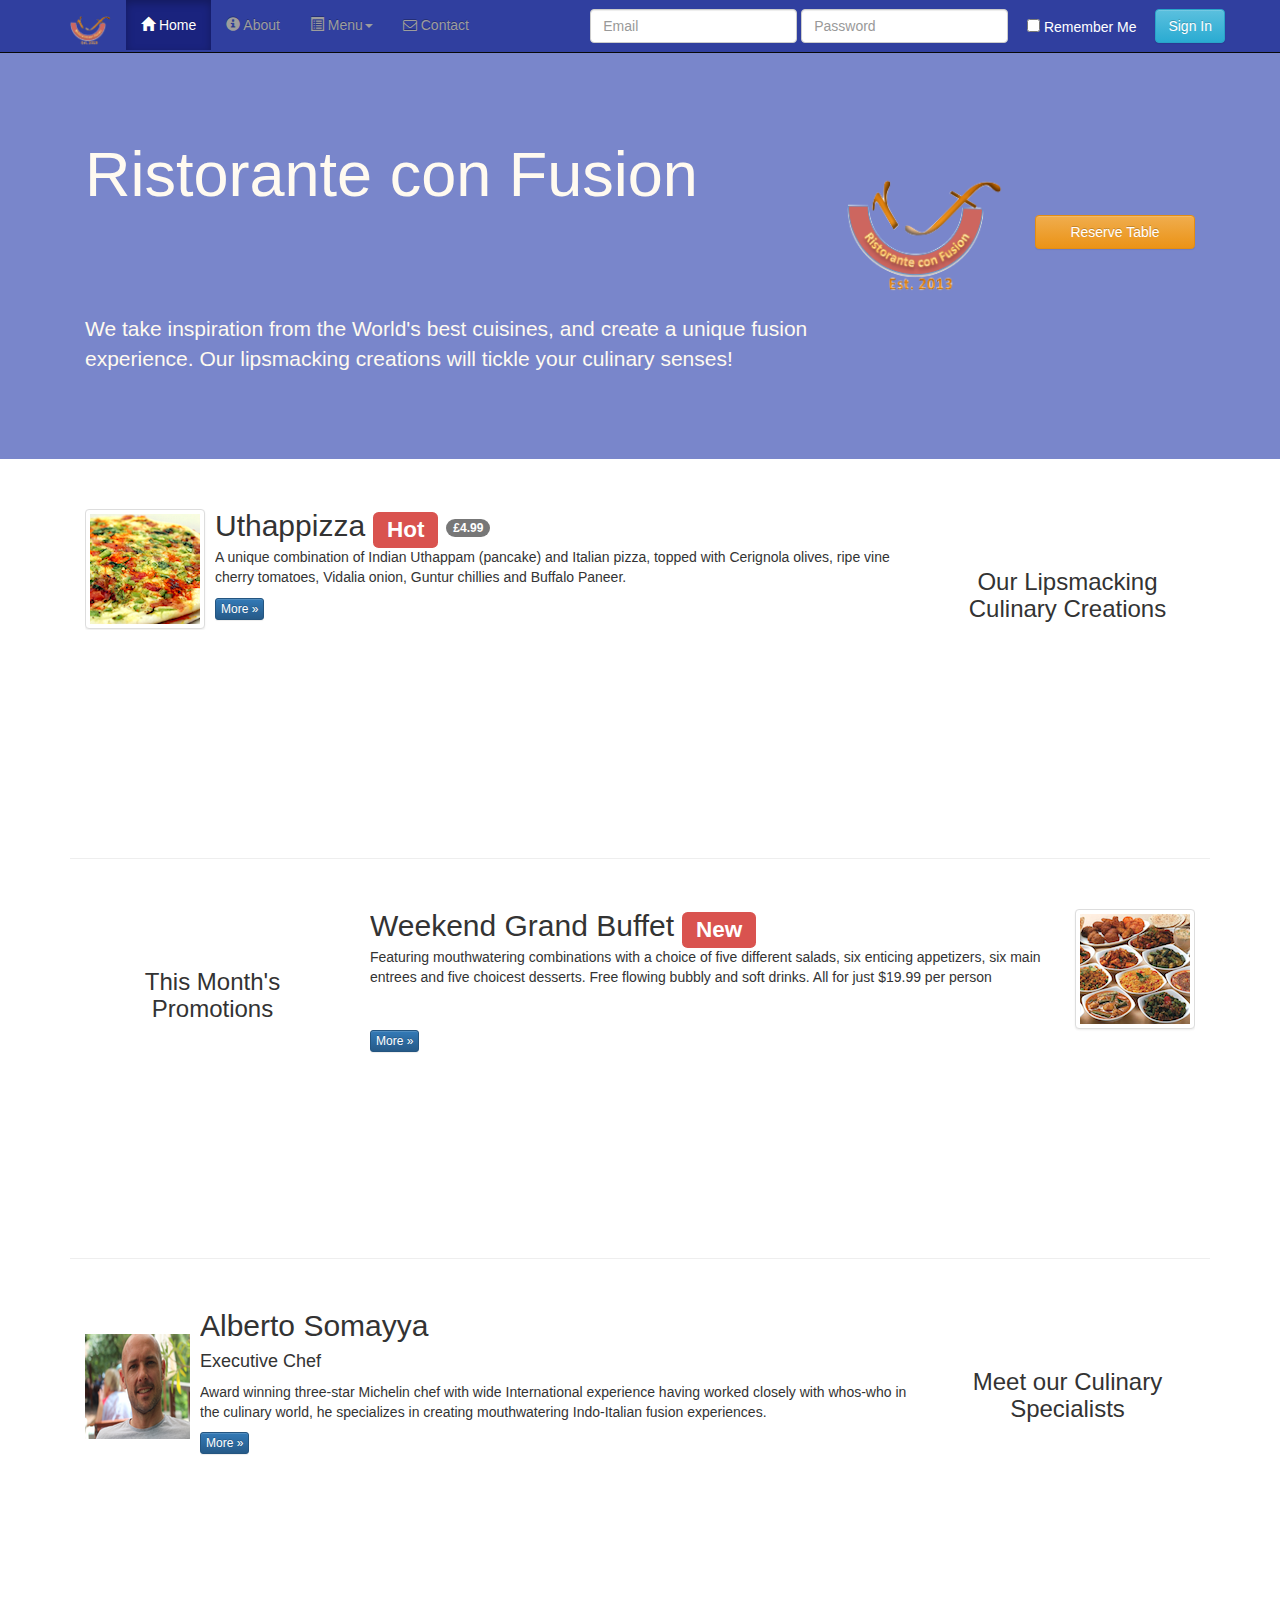
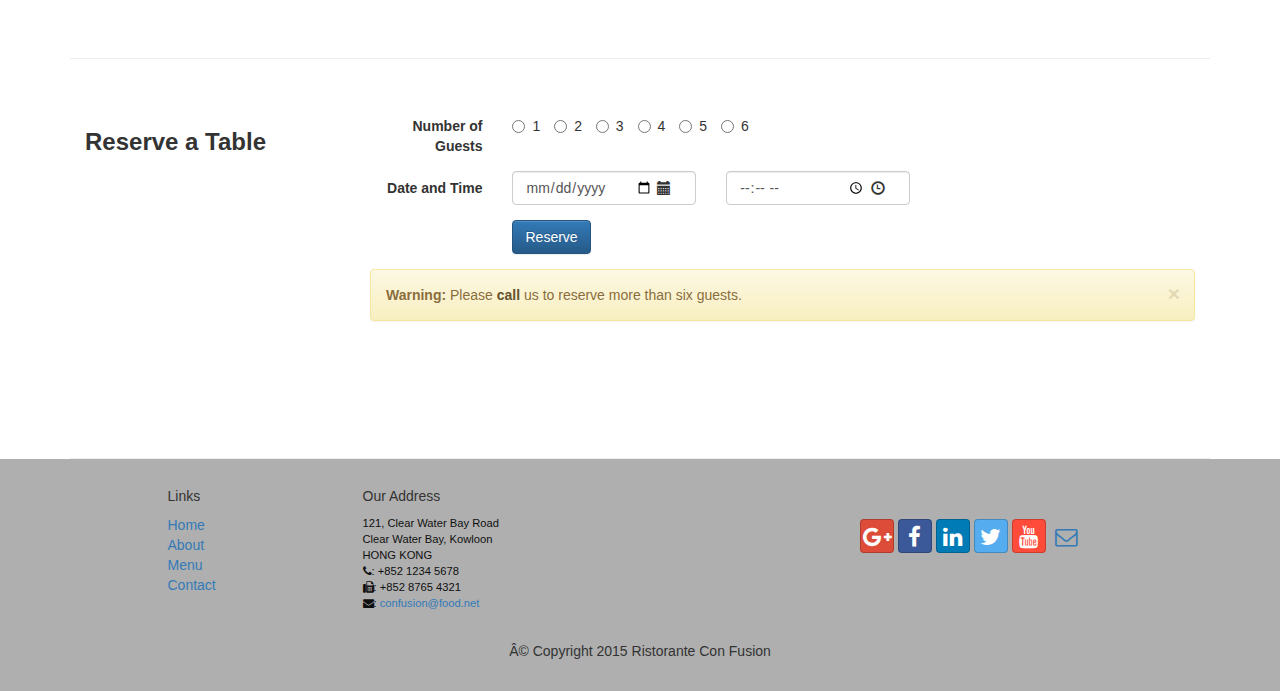
<file: Index.html>
<!DOCTYPE html>
<!-- saved from url=(0077)index.html -->
<html lang="en">
    
<head>
      <meta charset="utf-8">
    <meta http-equiv="Content-Type" content="text/html; charset=windows-1252">
    <meta http-equiv="X-UA-Compatilble" content="IE=edge">
    
    <meta name="viewport" content="width=device-width, initial-scale=1">
    <!--The	viewport meta tag: Ensures that	the	screen width is set to	the	device	width and the content is rendered with this	width in mind. Designing the websites to be responsive to the size of the viewport - Bootstrap grid system-->
    
    <title>Ristorante Con Fusion</title>
    
    <link href="css/bootstrap.min.css" rel="stylesheet">
    <link href="css/bootstrap-theme.min.css" rel="stylesheet">
    <link href="css/bootstrap-social.css" rel="stylesheet">
    <!--bootstrap social works with font awesome to create buttons for social media sites -->
    <link href="css/font-awesome.min.css" rel="stylesheet">
    <link  href="css/mystlye.css" rel="stylesheet">
</head>

<body>
    <nav class="navbar navbar-inverse navbar-fixed-top" role="navigation">
        <div class="container">
            <div class="navbar-header">
                <button type="button" class="navbar-toggle collapsed" data-toggle="collapse" data-target="#navbar" aria-expanded="false" aria-controls="navbar">
                        <!--This class will  
                            Data-target is the id that will be looked for to be display content when uncollapsed -->
                    <span class="sr-only">Toggle navigation</span>
                    <span class="icon-bar"></span>
                    <span class="icon-bar"></span>
                    <span class="icon-bar"></span>
                </button>
                <a class="navbar-brand" href="./index.html"><img src="./img/img/logo.png" height=30 width=41 ></a>
                <!-- branding in the header -->
            </div>
            <div id="navbar" class="navbar-collapse collapse">

                <ul class="nav navbar-nav">
                    <li class="active"><a href="#"><span class="glyphicon glyphicon-home"
                         aria-hidden="true"></span> Home</a></li>
                    <!--li class="active" highlights the option -->
                    <li><a href="./aboutus.html"><span class="glyphicon glyphicon-info-sign" aria-hidden="true"></span> About</a></li>
                    <li class="dropdown">
                        <!--this is a drop down with a careeeet -->
                        <a href="#" class="dropdown-toggle" data-toggle="dropdown"
                         role="button" aria-haspopup="true" aria-expanded="false"><span class="glyphicon glyphicon-list-alt"
                         aria-hidden="true"></span> 
                         Menu<span class="caret"></span></a>
                        <ul class="dropdown-menu">
                            <li><a href="#">Appetizers</a></li>
                            <li><a href="#">Main Courses</a></li>
                            <li><a href="#">Desserts</a></li>
                            <li><a href="#">Drinks</a></li>
                            <li role="separator" class="divider"></li>
                            <li class="dropdown-header">Specials</li>
                            <li><a href="#">Lunch Buffet</a></li>
                            <li><a href="#">Weekend Brunch</a></li>
                        </ul>
                     </li>
                    <li><a href="./contactus.html"><i class="fa fa-envelope-o"></i> Contact</a></li>
                </ul>
                <!--can have another navbar here in ul for right side (nav navbar-nav navbar-right) like login and contact -->
                <form class="form-inline navbar-right" role="signin">
                    <div class="form-group">
                        <label for="loginemail" class="sr-only">Email Address</label> 
                        <input type="email" id="loginemail" name="loginemail" class="form-control" placeholder="Email">
                    </div>
                    <div class="form-group">
                        <label for="loginpassword" class="sr-only">Password</label> 
                        <input type="password" id="loginpassword" name="loginpassword" class="form-control" placeholder="Password">
                    </div>
                    <div class="checkbox">
                        <label for="rememberme" class="sr-only">Remember me</label>
                        <p class="navbar-text"><input type="checkbox" id="rememberme" name="rememberme" value=""><font color="white"> Remember Me</font></p>
                    </div>
                    <button type="submit" id="signinbtn" name="signinbtn" class="btn btn-info">Sign In</button>
                </form>
            </div>
        </div>
    </nav>


    <header class="jumbotron">

        <!-- Main component for a primary marketing message or call to action -->
        
        <!--Container class encloses content of webpage.   
            Within container there is riw which occupies width of container
            Each row is divided into 12 equal columnns. For each bit of content speficy how many columns it will occupy. You can do this for each screen size so it's responsive. -->

        <div class="container">
            <div class="row row-header">
                <div class="col-xs-12 col-sm-8">
                    <h1>Ristorante con Fusion</h1>
                    <p style="padding:40px;"></p>
                    <p>We take inspiration from the World's best cuisines, and create a unique fusion experience. Our lipsmacking creations will tickle your culinary senses!</p>
                </div>
                <div class="col-xs-12 col-sm-2">
                    <p style="padding:20px;"></p>
                    <img class="img-responsive" src="./img/img/logo.png" >
                </div>
                <div class="col-xs-12 col-sm-2">
                    <p style="padding:40px;"></p>
                    <a href="#reservetableform" type="button" id="reservetablebtn" class="btn btn-warning btn-block">Reserve Table</a>
                    <label for="reservetablebtn" class="sr-only">Reserve Table</label>
                </div>
            </div>  
        </div>
    </header>
<!--        <div>
            <ol class="breadcrumb">
              <li class="active"><a href="./Index.html">Home</a></li>
            </ol>
        </div>-->

    <div class="container">
        <div class="row row-content">
            <div class="col-xs-12 col-sm-3 col-sm-push-9">
                <!-- Two pieces of content using full 12 columns will be stacked. So here for xs screen it will stack, but for small will be side by side
                Pull/push class: Push right by x columns. Pull left by x columns
                So this content, for sm screen, will appear on the right of below content -->
                <p style="padding:20px;"></p>
                <h3 align="center">Our Lipsmacking Culinary Creations</h3>
            </div>
            <div class="col-xs-12 col-sm-9 col-sm-pull-3">
                <div class="media">
                    <div class="media-left media-middle">
                        <a href="#">
                        <img class="media-object img-thumbnail"
                         src="./img/img/uthappizza.png" alt="Uthappizza">
                        </a>
                    </div>
                    <div class="media-body">
                        <h2 class="media-heading">Uthappizza <span class="label label-danger">Hot</span> <span class="badge">£4.99</span></h2>
                        <p>A unique combination of Indian Uthappam (pancake) and
                          Italian pizza, topped with Cerignola olives, ripe vine
                          cherry tomatoes, Vidalia onion, Guntur chillies and
                          Buffalo Paneer.</p>
                        <p><a class="btn btn-primary btn-xs" href="#">More &raquo;</a></p>
                    </div>
                </div>
            </div>
        </div>


        <div class="row row-content">
            <div class="col-xs-12 col-sm-3">
                <p style="padding:20px;"></p>
                <h3 align="center">This Month's Promotions</h3>
            </div>
            <div class="col-xs-12 col-sm-9">
                <div class="media">
                    <div class="media-body">
                        <h2 class="media-heading">Weekend Grand Buffet <span class="label label-danger">New</span></h2>
                        <p>Featuring mouthwatering combinations with a choice of five different salads, six enticing appetizers, six main entrees and five choicest desserts. Free flowing bubbly and soft drinks. All for just $19.99 per person </p>
                    </div>
                    <div class="media-right media-middle">
                        <a href="#">
                        <img class="media-object img-thumbnail"
                         src="./img/img/buffet.png" alt="Uthappizza">
                        </a>
                    </div>
                     <p><a class="btn btn-primary btn-xs" href="#">More &raquo;</a></p>
                </div>
                
            </div>
        </div>

        <div class = "row row-content">
            <div class="col-xs-12 col-sm-3 col-sm-push-9">
                <p style="padding:20px;"></p>
                <h3 align="center">Meet our Culinary Specialists</h3>
            </div>
            <div class="col-xs-12 col-sm-9 col-sm-pull-3">
                <div class="media">
                    <div class="media-left media-middle">
                        <a href="#">
                        <img src="./img/img/me.png" alt="me">
                        </a>
                    </div>
                    <div class="media-body">
                        <h2 class="media-heading">Alberto Somayya</h2>
                        <h4>Executive Chef</h4>
                        <p>Award winning three-star Michelin chef with wide
                         International experience having worked closely with
                         whos-who in the culinary world, he specializes in
                          creating mouthwatering Indo-Italian fusion experiences.
                         </p>
                        <p><a class="btn btn-primary btn-xs" href="#">More &raquo;</a></p>
                    </div>
                </div>
            </div>
        </div>
        <a name="reservetableform"></a>
        <div class="row row-content" >
            <div class="col-xs-12 col-sm-3" name="reservetableform">
                
                <h3><strong>Reserve a Table</strong></h3> 
            </div>
            <div class="col-xs-12 col-sm-9">
                <form class="form-horizontal" role="form">
                    <div class="form-group">
                        <label for="numberofguests" class="col-sm-2 control-label">Number of Guests</label> 
                        <div class="col-sm-10">
                            <label class="radio-inline"><input type="radio" name="optradio">1</label>
                            <label class="radio-inline"><input type="radio" name="optradio">2</label>
                            <label class="radio-inline"><input type="radio" name="optradio">3</label>
                            <label class="radio-inline"><input type="radio" name="optradio">4</label>
                            <label class="radio-inline"><input type="radio" name="optradio">5</label>
                            <label class="radio-inline"><input type="radio" name="optradio">6</label>
                        </div>
                    </div>
                    <div class="form-group">
                        <label for="dateandtime" class="col-sm-2 control-label">Date and Time</label> 
                        <div class="col-sm-3">
                            <div class="has-feedback">
                                <label for="reservedate" class="sr-only">Date</label> 
                                <input type="date" id="reservedate" name="reservedate" class="form-control" placeholder="Date">
                                <span class="glyphicon glyphicon-calendar form-control-feedback" aria-hidden="true"></span>
                            </div>
                        </div>
                        <div class="col-sm-3">
                            <div class="has-feedback">
                                <label for="reservetime" class="sr-only">Time</label> 
                                <input type="time" id="reservetime" name="reservetime" class="form-control" placeholder="Time">
                                <span class="glyphicon glyphicon-time form-control-feedback" aria-hidden="true"></span>
                            </div>
                        </div>
                    </div>
                    <div class="form-group">
                        <div class="col-sm-offset-2 col-sm-10">
                            <button type="submit" class="btn btn-primary">Reserve</button>
                        </div>
                    </div>
                    <div class="alert alert-warning alert-dismissible" role="alert">
                        <button type="button" class="close" data-dismiss="alert" aria-label="Close"><span aria-hidden="true">&times;</span></button>
                        <strong>Warning:</strong> Please <a href="#" class="alert-link">call</a> us to reserve more than six guests.
                    </div>
                </form>
            </div>
        </div>
    </div>

    <footer class="row-footer">
        <div class="container">
            <div class="row">             
                <div class="col-xs-5 col-xs-offset-1 col-sm-2 col-sm-offset-1">
                    <!--Offset class. Offset to right by x columns 
                        NB. not shown in this html but can have nested rows, 
                        so row within column which takes on 12 more columns within that column-->
                    <h5>Links</h5>
                    <ul class="list-unstyled">
                        <li><a href="index.html#">Home</a></li>
                        <li><a href="index.html#">About</a></li>
                        <li><a href="index.html#">Menu</a></li>
                        <li><a href="index.html#">Contact</a></li>
                    </ul>
                </div>
                <div class="col-xs-6 col-sm-5">
                    <h5>Our Address</h5>
                    <address>
		              121, Clear Water Bay Road<br>
		              Clear Water Bay, Kowloon<br>
		              HONG KONG<br>
                    <i class="fa fa-phone"></i>: +852 1234 5678<br>
                    <i class="fa fa-fax"></i>: +852 8765 4321<br>
                    <i class="fa fa-envelope"></i>: 
                    <a href="mailto:confusion@food.net">confusion@food.net</a>
		           </address>
                </div>
                <div class="col-xs-12 col-sm-4">
                <div class="nav navbar-nav" style="padding: 40px 10px;">
                    <a class="btn btn-social-icon btn-google-plus" href="http://google.com/+">
                        <i class="fa fa-google-plus"></i>
                    </a>
                    <a class="btn btn-social-icon btn-facebook" href="https://www.facebook.com">
                        <i class="fa fa-facebook"></i>
                    </a>
                    <a class="btn btn-social-icon btn-linkedin" href="http://www.linkedin.com/in/">
                        <i class="fa fa-linkedin"></i>
                    </a>
                    <a class="btn btn-social-icon btn-twitter" href="http://twitter.com/">
                        <i class="fa fa-twitter"></i>
                    </a>
                    <a class="btn btn-social-icon btn-youtube" href="http://youtube.com/">
                        <i class="fa fa-youtube"></i>
                    </a>
                    <a class="btn btn-social-icon" href="mailto:">      <i class="fa fa-envelope-o"></i>
                    </a>
                </div>
                </div>
                <div class="col-xs-12">
                    <p style="padding:10px;"></p>
                    <p align="center">Â© Copyright 2015 Ristorante Con Fusion</p>
                </div>
            </div>
        </div>
    </footer>

<script	src="https://ajax.googleapis.com/ajax/libs/jquery/3.2.1/jquery.min.js"></script>	
<!--	Include	all	compiled	plugins	(below),	or	include	individual	files	
as	needed	-->	
<script	src="js/bootstrap.min.js"></script>	

</body>
</html>
</file>
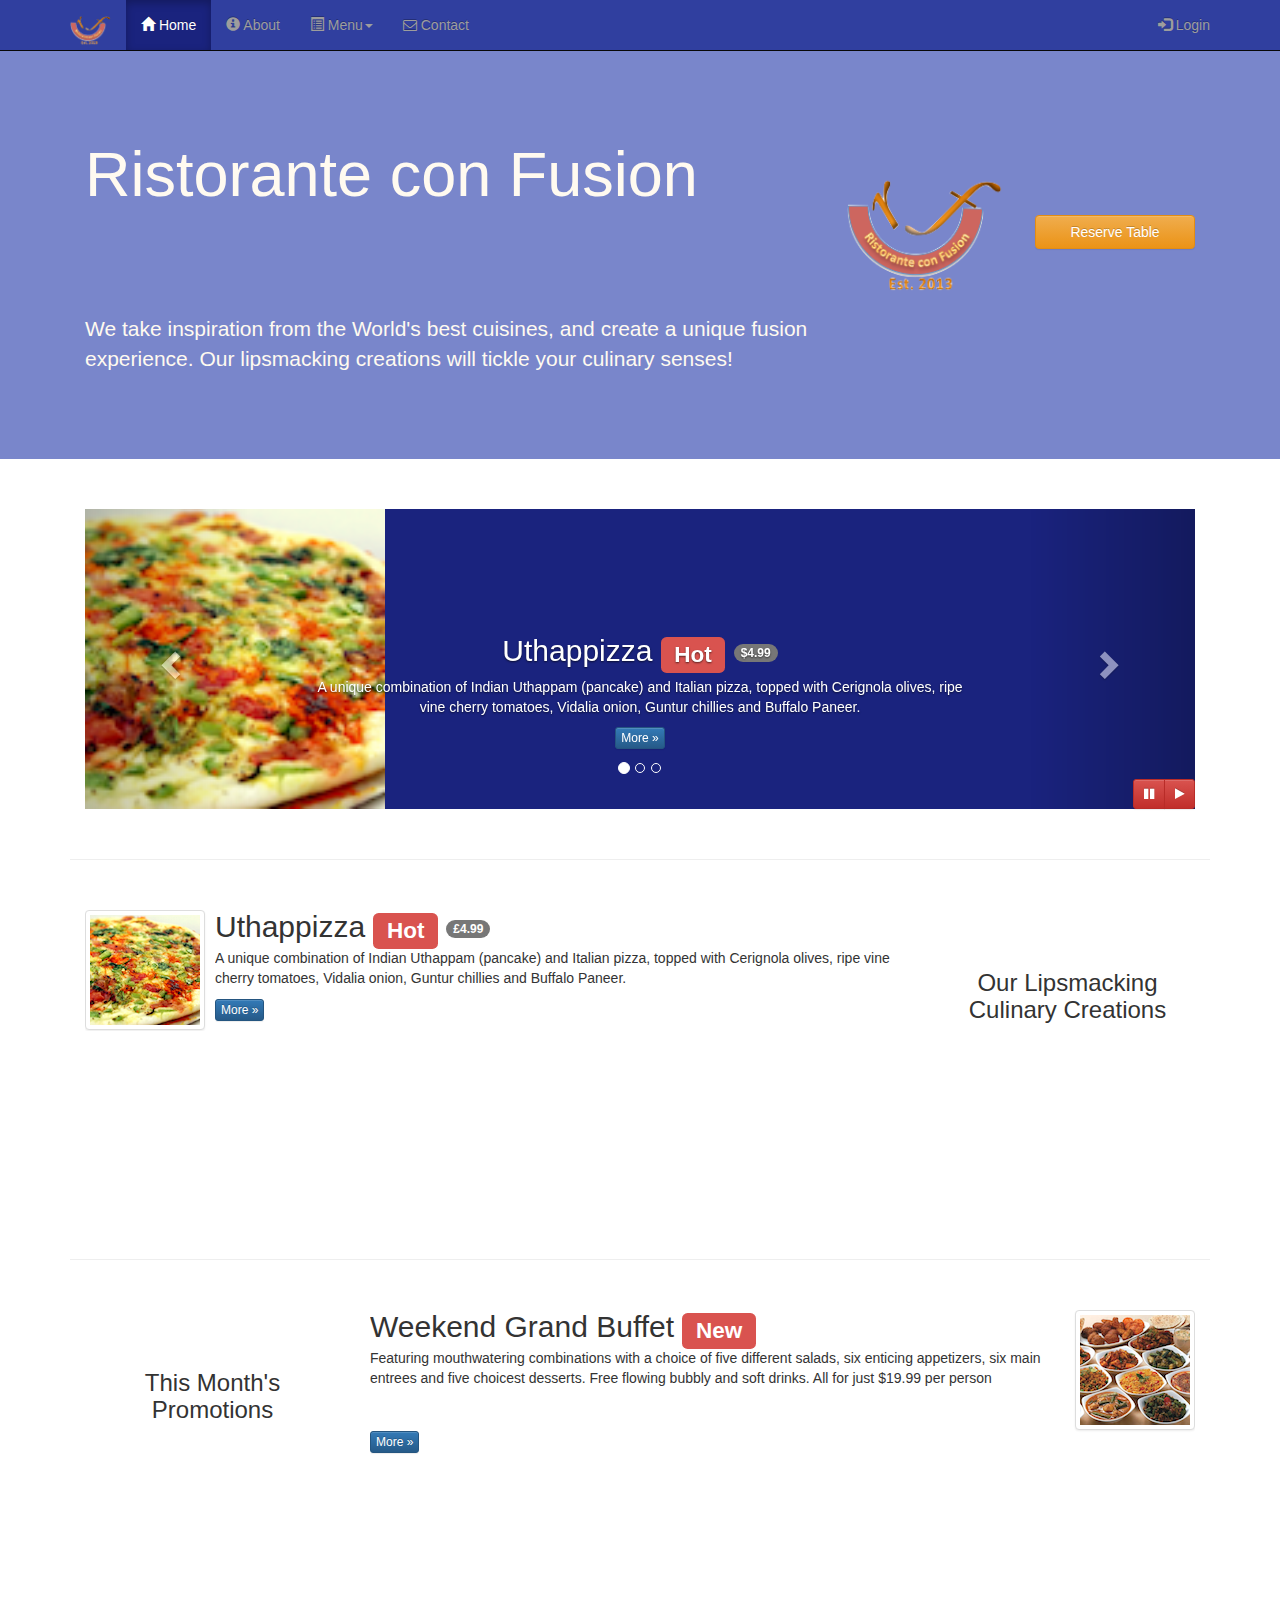
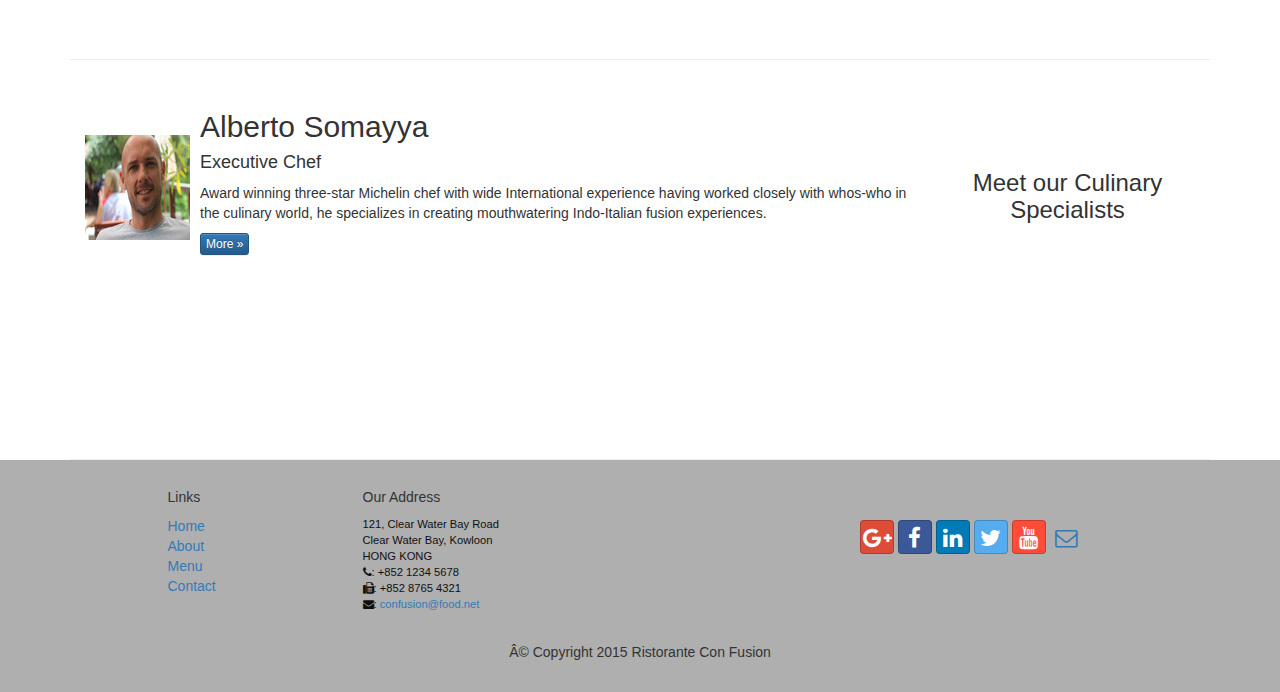
<file: index.html>
<!DOCTYPE html>
<!-- saved from url=(0077)index.html -->
<html lang="en">
    
<head>
      <meta charset="utf-8">
    <meta http-equiv="Content-Type" content="text/html; charset=windows-1252">
    <meta http-equiv="X-UA-Compatilble" content="IE=edge">
    
    <meta name="viewport" content="width=device-width, initial-scale=1">
    <!--The	viewport meta tag: Ensures that	the	screen width is set to	the	device	width and the content is rendered with this	width in mind. Designing the websites to be responsive to the size of the viewport - Bootstrap grid system-->
    
    <title>Ristorante Con Fusion</title>
    
    <link href="bower_components/bootstrap/dist/css/bootstrap.min.css" rel="stylesheet">
    <link href="bower_components/bootstrap/dist/css/bootstrap-theme.min.css" rel="stylesheet">
        <!--bootstrap social works with font awesome to create buttons for social media sites -->
    <link href="bower_components/font-awesome/css/font-awesome.min.css" rel="stylesheet">
    <link href="css/bootstrap-social.css" rel="stylesheet">
    <link  href="css/mystyle.css" rel="stylesheet">
</head>

<body>
    <nav class="navbar navbar-inverse navbar-fixed-top" role="navigation">
        <div class="container">
            <div class="navbar-header">
                <button type="button" class="navbar-toggle collapsed" data-toggle="collapse" data-target="#navbar" aria-expanded="false" aria-controls="navbar">
                        <!--This class will  
                            Data-target is the id that will be looked for to be display content when uncollapsed -->
                    <span class="sr-only">Toggle navigation</span>
                    <span class="icon-bar"></span>
                    <span class="icon-bar"></span>
                    <span class="icon-bar"></span>
                </button>
                <a class="navbar-brand" href="./index.html"><img src="./img/img/logo.png" height=30 width=41 ></a>
                <!-- branding in the header -->
            </div>
            <div id="navbar" class="navbar-collapse collapse">

                <ul class="nav navbar-nav">
                    <li class="active"><a href="#"><span class="glyphicon glyphicon-home"
                         aria-hidden="true"></span> Home</a></li>
                    <!--li class="active" highlights the option -->
                    <li><a href="./aboutus.html"><span class="glyphicon glyphicon-info-sign" aria-hidden="true"></span> About</a></li>
                    <li class="dropdown">
                        <!--this is a drop down with a careeeet -->
                        <a href="#" class="dropdown-toggle" data-toggle="dropdown"
                         role="button" aria-haspopup="true" aria-expanded="false"><span class="glyphicon glyphicon-list-alt"
                         aria-hidden="true"></span> 
                         Menu<span class="caret"></span></a>
                        <ul class="dropdown-menu">
                            <li><a href="#">Appetizers</a></li>
                            <li><a href="#">Main Courses</a></li>
                            <li><a href="#">Desserts</a></li>
                            <li><a href="#">Drinks</a></li>
                            <li role="separator" class="divider"></li>
                            <li class="dropdown-header">Specials</li>
                            <li><a href="#">Lunch Buffet</a></li>
                            <li><a href="#">Weekend Brunch</a></li>
                        </ul>
                     </li>
                    <li><a href="./contactus.html"><i class="fa fa-envelope-o"></i> Contact</a></li>
                </ul>
                 <ul class="nav navbar-nav navbar-right">
                     
                    <li>
                        <a href="#" id="loginbtn" color="white" type="button">
                            <span class="glyphicon glyphicon-log-in"></span>
                             Login
                        </a>
                    </li>
                </ul>

            </div>
        </div>
    </nav>
    
    <!--code for modal. Should be added at top of page so changes to page don't affect it-->
    <div id="loginModal" class="modal fade" role="dialog">
        <div class="modal-dialog modal-lg">
            <!-- Modal content-->
            <div class="modal-content">
                <div class="modal-header">
                    <button type="button" class="close" data-dismiss="modal">&times;</button>
                    <h4 class="modal-title">Login </h4>
                </div>
                <div class="modal-body">
                    <form class="form-inline" role="signin">
                        <div class="form-group">
                            <label for="loginemail" class="sr-only">Email Address</label> 
                            <input type="email" id="loginemail" name="loginemail" class="form-control-input-sm" placeholder="Email">
                        </div>
                        <div class="form-group">
                            <label for="loginpassword" class="sr-only">Password</label> 
                            <input type="password" id="loginpassword" name="loginpassword" class="form-control-input-sm" placeholder="Password">
                        </div>
                        <div class="checkbox">
                            <label>
                                <input type="checkbox"> Remember Me
                            </label>
                        </div>
                        <button type="submit" id="signinbtn" name="signinbtn" class="btn btn-info btn-sm">Sign In</button>
                        <button type="button" class="btn btn-default btn-sm" data-dismiss="modal">Cancel</button>
                        
                    </form>

                </div>
            </div>
        </div>
    </div>
    <div id="reserveModal" class="modal fade" role="dialog">
        <div class="modal-dialog">
            <!-- Modal content-->
            <div class="modal-content">
                <div class="modal-header">
                     <button type="button" class="close" data-dismiss="modal">&times;</button>
                    <h4 class="modal-title">Reserve Table </h4>                   
                </div>
                 <div class="modal-body">
                    
                    <form class="modal-body form-horizontal" role="form">
                        <div class="form-group">
                            <label for="numberofguests" class="col-sm-3 control-label">Number of Guests</label> 
                            <div class="col-sm-9">
                                <label class="radio-inline"><input type="radio" name="optradio">1</label>
                                <label class="radio-inline"><input type="radio" name="optradio">2</label>
                                <label class="radio-inline"><input type="radio" name="optradio">3</label>
                                <label class="radio-inline"><input type="radio" name="optradio">4</label>
                                <label class="radio-inline"><input type="radio" name="optradio">5</label>
                                <label class="radio-inline"><input type="radio" name="optradio">6</label>
                            </div>
                        </div>
                        <div class="form-group">
                            <label for="section" class="col-sm-3 control-label">Section</label>
                            <div class="btn-group col-sm-9" data-toggle="buttons">
                                <label class="btn btn-success active"><input type="checkbox" autocomplete="off" checked>Non-Smoking</label>
                                <label class="btn btn-danger"><input type="checkbox" autocomplete="off">Non-Smoking</label>
                            </div>
                        </div>
                        <div class="form-group">
                            <label for="dateandtime" class="col-sm-3 control-label">Date and Time</label> 
                            <div class="col-sm-4">
                                <div class="has-feedback">
                                    <label for="reservedate" class="sr-only">Date</label> 
                                    <input type="text" id="reservedate" name="reservedate" class="form-control" placeholder="Date">
                                    <span class="glyphicon glyphicon-calendar form-control-feedback" aria-hidden="true"></span>
                                </div>
                            </div>
                            <div class="col-sm-4">
                                <div class="has-feedback">
                                    <label for="reservetime" class="sr-only">Time</label> 
                                    <input type="" id="reservetime" name="reservetime" class="form-control" placeholder="Time">
                                    <span class="glyphicon glyphicon-time form-control-feedback" aria-hidden="true"></span>
                                </div>
                            </div>
                        </div>
                        <div class="form-group">

                            <div class="col-sm-offset-3 col-sm-9">
                            <div class="">
                                <button type="submit" class="btn btn-primary">Reserve</button>
                                <button type="submit" class="btn btn-default" data-dismiss="modal">Cancel</button>
                            </div>
                            </div>

                        </div>
                        <div class="alert alert-warning alert-dismissible" role="alert">
                            <button type="button" class="close" data-dismiss="alert" aria-label="Close"><span aria-hidden="true">&times;</span></button>
                            <strong>Warning:</strong> Please <a href="#" class="alert-link">call</a> us to reserve more than six guests.
                        </div>
                    </form>
                    
                </div>  
                
            </div>
        </div>
    </div>



    <header class="jumbotron">

        <!-- Main component for a primary marketing message or call to action -->
        
        <!--Container class encloses content of webpage.   
            Within container there is riw which occupies width of container
            Each row is divided into 12 equal columnns. For each bit of content speficy how many columns it will occupy. You can do this for each screen size so it's responsive. -->

        <div class="container">
            <div class="row row-header">
                <div class="col-xs-12 col-sm-8">
                    <h1>Ristorante con Fusion</h1>
                    <p style="padding:40px;"></p>
                    <p>We take inspiration from the World's best cuisines, and create a unique fusion experience. Our lipsmacking creations will tickle your culinary senses!</p>
                </div>
                <div class="col-xs-12 col-sm-2">
                    <p style="padding:20px;"></p>
                    <img class="img-responsive" src="./img/img/logo.png" >
                </div>
                <div class="col-xs-12 col-sm-2">
                    <p style="padding:40px;"></p>
<!--                    tool tip-->
                    <button href=""  type="button" id="reservetablebtn" class="btn btn-warning btn-block"  >Reserve Table</button>  
                    <!--can format colour of tooltip using data-html="true"-->
                    <label for="reservetablebtn" class="sr-only">Reserve Table</label>
                </div>
            </div>  
        </div>
    </header>
<!--        <div>
            <ol class="breadcrumb">
              <li class="active"><a href="./Index.html">Home</a></li>
            </ol>
        </div>-->

    <div class="container">
        
<!--        carousel-->
        <div class="row row-content">
           <div class="col-xs-12">
                <div id="mycarousel" class="carousel slide" data-ride="carousel">
                    <!-- Indicators -->
                    <ol class="carousel-indicators">
                        <li data-target="#mycarousel" data-slide-to="0" class="active"></li>
                        <li data-target="#mycarousel" data-slide-to="1"></li>
                        <li data-target="#mycarousel" data-slide-to="2"></li>
                    </ol>
                    <!-- Wrapper for slides -->
                    <div class="carousel-inner" role="listbox">
                        <div class="item active">
                            <img class="img-responsive"
                             src="./img/img/uthappizza.png" alt="Uthappizza">
                            <div class="carousel-caption">
                                <h2>Uthappizza  <span class="label label-danger">Hot</span> <span class="badge">$4.99</span></h2>
                                <p>A unique combination of Indian Uthappam (pancake) and
                                Italian pizza, topped with Cerignola olives, ripe vine
                                cherry tomatoes, Vidalia onion, Guntur chillies and
                                Buffalo Paneer.</p>
                                <p><a class="btn btn-primary btn-xs" href="#">More &raquo;</a></p>
                            </div>
                        </div>
                        <div class="item">
                            <img class="media-object img-thumbnail" src="./img/img/buffet.png" alt="buffet">
                            <div class="carousel-caption">
                                <h2>Weekend Grand Buffet <span class="label label-danger label-xs">New</span></h2>
                                <p>Featuring mouthwatering combinations with a choice of five different salads, six enticing appetizers, six main entrees and five choicest desserts. Free flowing bubbly and soft drinks. All for just $19.99 per person </p>
                                <p><a class="btn btn-primary btn-xs" href="#">More &raquo;</a></p>
                            </div>
                        </div>
                        <div class="item">
                            <img src="./img/img/me.png" alt="me">
                            <div class="carousel-caption">
                                <h2>Alberto Somayya</h2>
                                <h4>Executive Chef</h4>
                                <p>Award winning three-star Michelin chef with wide
                                International experience having worked closely with
                                whos-who in the culinary world, he specializes in
                                creating mouthwatering Indo-Italian fusion experiences.
                                </p>
                                <p><a class="btn btn-primary btn-xs" href="#">More &raquo;</a></p>
                            </div>
                        </div>
                    </div>
                    <!-- Controls -->
                    <a class="left carousel-control" href="#mycarousel" role="button" data-slide="prev">
                        <span class="glyphicon glyphicon-chevron-left" aria-hidden="true"></span>
                        <span class="sr-only">Previous</span>
                    </a>
                    <a class="right carousel-control" href="#mycarousel" role="button" data-slide="next">
                        <span class="glyphicon glyphicon-chevron-right" aria-hidden="true"></span>
                        <span class="sr-only">Next</span>
                    </a>
                    <div class="btn-group" id="carouselButtons">
                        <button class="btn btn-danger btn-sm" id="carousel-pause">
                            <span class="fa fa-pause" aria-hidden="true"></span>
                        </button>
                        <button class="btn btn-danger btn-sm" id="carousel-play">
                            <span class="fa fa-play" aria-hidden="true"></span>
                        </button>
                    </div>
                </div>
            </div>
        </div>


        <div class="row row-content">
            <div class="col-xs-12 col-sm-3 col-sm-push-9">
                <!-- Two pieces of content using full 12 columns will be stacked. So here for xs screen it will stack, but for small will be side by side
                Pull/push class: Push right by x columns. Pull left by x columns
                So this content, for sm screen, will appear on the right of below content -->
                <p style="padding:20px;"></p>
                <h3 align="center">Our Lipsmacking Culinary Creations</h3>
            </div>
            <div class="col-xs-12 col-sm-9 col-sm-pull-3">
                <div class="media">
                    <div class="media-left media-middle">
                        <a href="#">
                        <img class="media-object img-thumbnail"
                         src="./img/img/uthappizza.png" alt="Uthappizza">
                        </a>
                    </div>
                    <div class="media-body">
                        <h2 class="media-heading">Uthappizza <span class="label label-danger">Hot</span> <span class="badge">£4.99</span></h2>
                        <p>A unique combination of Indian Uthappam (pancake) and
                          Italian pizza, topped with Cerignola olives, ripe vine
                          cherry tomatoes, Vidalia onion, Guntur chillies and
                          Buffalo Paneer.</p>
                        <p><a class="btn btn-primary btn-xs" href="#">More &raquo;</a></p>
                    </div>
                </div>
            </div>
        </div>


        <div class="row row-content">
            <div class="col-xs-12 col-sm-3">
                <p style="padding:20px;"></p>
                <h3 align="center">This Month's Promotions</h3>
            </div>
            <div class="col-xs-12 col-sm-9">
                <div class="media">
                    <div class="media-body">
                        <h2 class="media-heading">Weekend Grand Buffet <span class="label label-danger">New</span></h2>
                        <p>Featuring mouthwatering combinations with a choice of five different salads, six enticing appetizers, six main entrees and five choicest desserts. Free flowing bubbly and soft drinks. All for just $19.99 per person </p>
                    </div>
                    <div class="media-right media-middle">
                        <a href="#">
                        <img class="media-object img-thumbnail"
                         src="./img/img/buffet.png" alt="Uthappizza">
                        </a>
                    </div>
                     <p><a class="btn btn-primary btn-xs" href="#">More &raquo;</a></p>
                </div>
                
            </div>
        </div>

        <div class = "row row-content">
            <div class="col-xs-12 col-sm-3 col-sm-push-9">
                <p style="padding:20px;"></p>
                <h3 align="center">Meet our Culinary Specialists</h3>
            </div>
            <div class="col-xs-12 col-sm-9 col-sm-pull-3">
                <div class="media">
                    <div class="media-left media-middle">
                        <a href="#">
                        <img src="./img/img/me.png" alt="me">
                        </a>
                    </div>
                    <div class="media-body">
                        <h2 class="media-heading">Alberto Somayya</h2>
                        <h4>Executive Chef</h4>
                        <p>Award winning three-star Michelin chef with wide
                         International experience having worked closely with
                         whos-who in the culinary world, he specializes in
                          creating mouthwatering Indo-Italian fusion experiences.
                         </p>
                        <p><a class="btn btn-primary btn-xs" href="#">More &raquo;</a></p>
                    </div>
                </div>
            </div>
        </div>
    </div>

    <footer class="row-footer">
        <div class="container">
            <div class="row">             
                <div class="col-xs-5 col-xs-offset-1 col-sm-2 col-sm-offset-1">
                    <!--Offset class. Offset to right by x columns 
                        NB. not shown in this html but can have nested rows, 
                        so row within column which takes on 12 more columns within that column-->
                    <h5>Links</h5>
                    <ul class="list-unstyled">
                        <li><a href="index.html#">Home</a></li>
                        <li><a href="index.html#">About</a></li>
                        <li><a href="index.html#">Menu</a></li>
                        <li><a href="index.html#">Contact</a></li>
                    </ul>
                </div>
                <div class="col-xs-6 col-sm-5">
                    <h5>Our Address</h5>
                    <address>
		              121, Clear Water Bay Road<br>
		              Clear Water Bay, Kowloon<br>
		              HONG KONG<br>
                    <i class="fa fa-phone"></i>: +852 1234 5678<br>
                    <i class="fa fa-fax"></i>: +852 8765 4321<br>
                    <i class="fa fa-envelope"></i>: 
                    <a href="mailto:confusion@food.net">confusion@food.net</a>
		           </address>
                </div>
                <div class="col-xs-12 col-sm-4">
                <div class="nav navbar-nav" style="padding: 40px 10px;">
                    <a class="btn btn-social-icon btn-google-plus" href="http://google.com/+">
                        <i class="fa fa-google-plus"></i>
                    </a>
                    <a class="btn btn-social-icon btn-facebook" href="https://www.facebook.com">
                        <i class="fa fa-facebook"></i>
                    </a>
                    <a class="btn btn-social-icon btn-linkedin" href="http://www.linkedin.com/in/">
                        <i class="fa fa-linkedin"></i>
                    </a>
                    <a class="btn btn-social-icon btn-twitter" href="http://twitter.com/">
                        <i class="fa fa-twitter"></i>
                    </a>
                    <a class="btn btn-social-icon btn-youtube" href="http://youtube.com/">
                        <i class="fa fa-youtube"></i>
                    </a>
                    <a class="btn btn-social-icon" href="mailto:">      <i class="fa fa-envelope-o"></i>
                    </a>
                </div>
                </div>
                <div class="col-xs-12">
                    <p style="padding:10px;"></p>
                    <p align="center">Â© Copyright 2015 Ristorante Con Fusion</p>
                </div>
            </div>
        </div>
    </footer>

<script	src="bower_components/jquery/dist/jquery.min.js"></script>	
<!--	Include	all	compiled	plugins	(below),	or	include	individual	files	
as	needed	-->	
<script	src="bower_components/bootstrap/dist/js/bootstrap.min.js"></script>

    <!--script for tooltip-->
<script>
    $(document).ready(function(){
    $('[data-toggle="tooltip"]').tooltip();
     });
</script>

<!--show the reserve modal-->
<script>
    $(document).ready(function(){
        $('#reservetablebtn').on('click',function(){
            $('#reserveModal').modal('show');
        });
     });
</script>
    
<script>
    $(document).ready(function(){
        $('#loginbtn').on('click',function(){
            $('#loginModal').modal('show');
        });
    });
</script>

<!-- script for pause/continue of carousel   -->
<script>
    $(document).ready(function(){
        $("#mycarousel").carousel( { interval: 2000 } );
                      $("#carousel-pause").click(function(){
            $("#mycarousel").carousel('pause');
        });
                    $("#carousel-play").click(function(){
            $("#mycarousel").carousel('cycle');
        });
    });
</script>

</body>
</html>
</file>
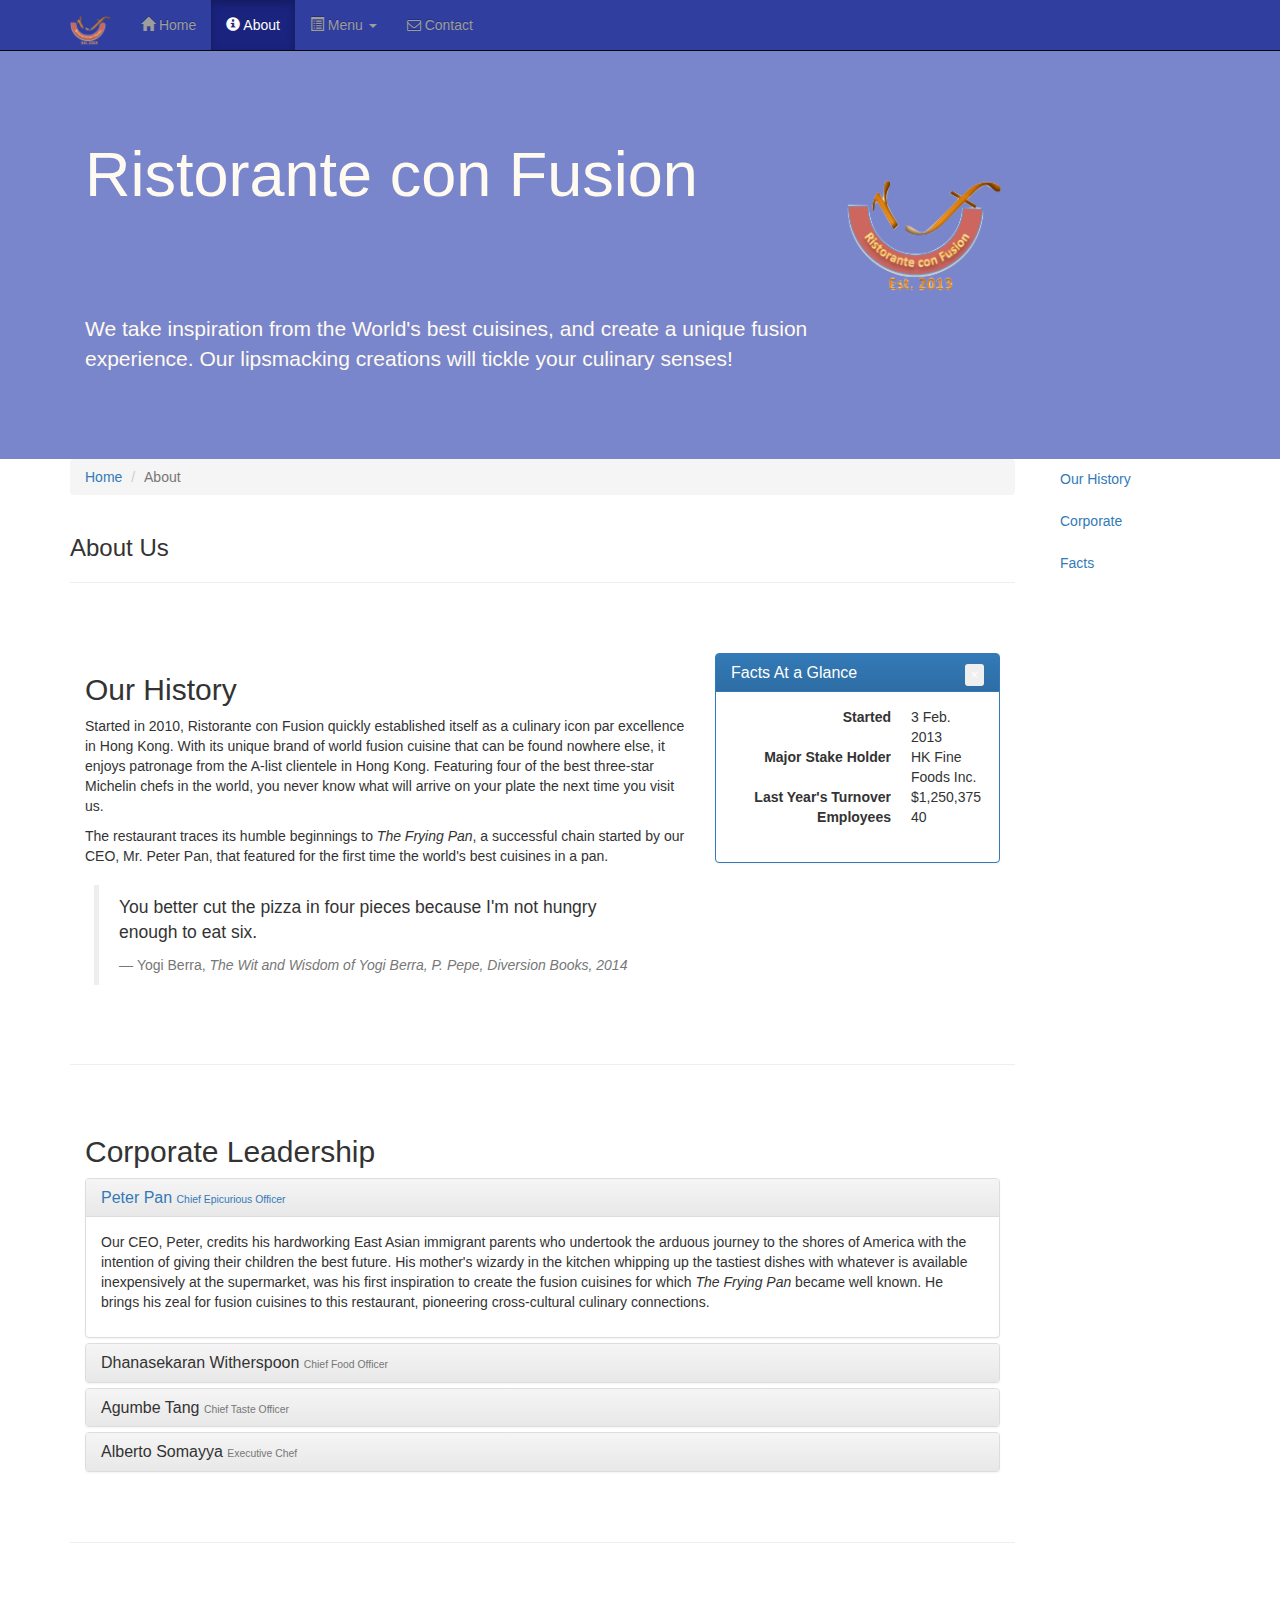
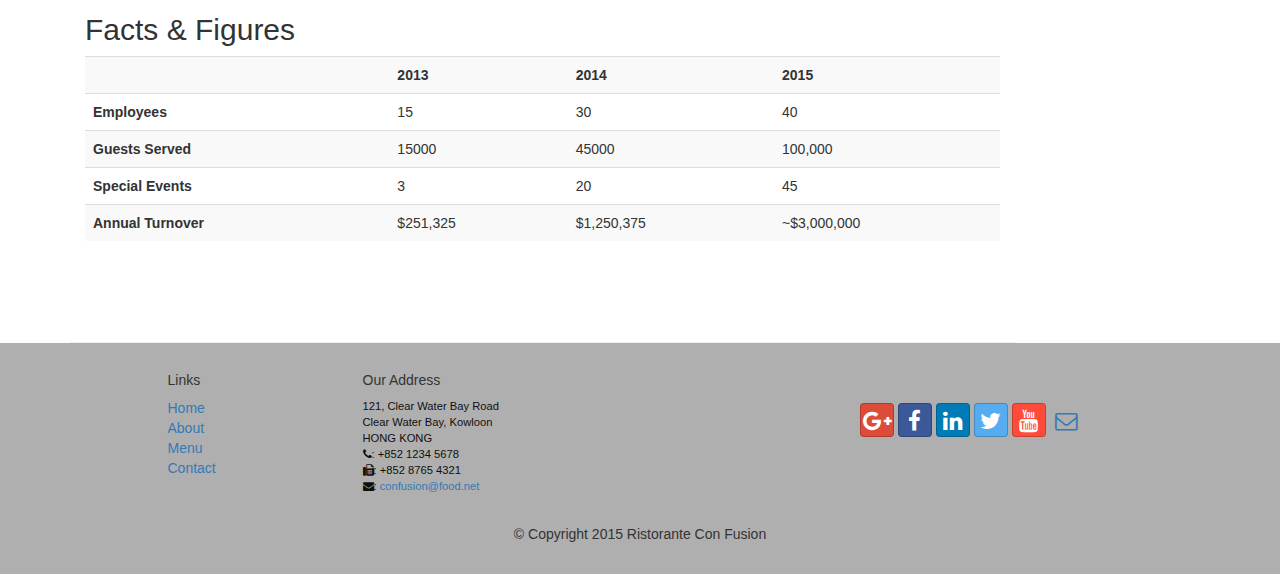
<file: aboutus.html>
<!DOCTYPE html>

<html lang="en">
<head>
    <meta http-equiv="Content-Type" content="text/html; charset=UTF-8">
    <meta http-equiv="X-UA-Compatible" content="IE=edge">
    <meta name="viewport" content="width=device-width, initial-scale=1">
    <!-- The above 3 meta tags *must* come first in the head; any other head 
         content must come *after* these tags -->
    <title>Ristorante Con Fusion: About Us</title>
        <!-- Bootstrap -->
    <link href="bower_components/bootstrap/dist/css/bootstrap.min.css" rel="stylesheet">
    <link href="bower_components/bootstrap/dist/css/bootstrap-theme.min.css" rel="stylesheet">
    <link href="css/bootstrap-social.css" rel="stylesheet">
    <!--bootstrap social works with font awesome to create buttons for social media sites -->
    <link href="bower_components/font-awesome/css/font-awesome.min.css" rel="stylesheet">
    <link  href="css/mystyle.css" rel="stylesheet">

    <!-- HTML5 shim and Respond.js for IE8 support of HTML5 elements and media queries -->
    <!-- WARNING: Respond.js doesn't work if you view the page via file:// -->
    <!--[if lt IE 9]>
      <script src="https://oss.maxcdn.com/html5shiv/3.7.2/html5shiv.min.js"></script>
      <script src="https://oss.maxcdn.com/respond/1.4.2/respond.min.js"></script>
    <![endif]-->
</head>
<!--scroll spy indictaed in body, targets the scroll spy nav-->
<body data-spy="scroll" data-target="#myScrollspy" data-offset="200">
   <nav class="navbar navbar-inverse navbar-fixed-top" role="navigation">
        <div class="container">
            <div class="navbar-header">
                <button type="button" class="navbar-toggle collapsed" data-toggle="collapse" data-target="#navbar" aria-expanded="false" aria-controls="navbar">
                    <span class="sr-only">Toggle navigation</span>
                    <span class="icon-bar"></span>
                    <span class="icon-bar"></span>
                    <span class="icon-bar"></span>
                </button>
                <a class="navbar-brand" href="./index.html"><img src="./img/img/logo.png" height=30 width=41 ></a>
            </div>
            <div id="navbar" class="navbar-collapse collapse">
                <ul class="nav navbar-nav">
                    <li><a href="./index.html"><span class="glyphicon glyphicon-home"
                         aria-hidden="true"></span> Home</a></li>
                    <!--li class="active" highlights the option -->
                    <li class="active"><a href="#"><span class="glyphicon glyphicon-info-sign" aria-hidden="true"></span> About</a></li>
                    <li class="dropdown">
                        <a href="#" class="dropdown-toggle" data-toggle="dropdown"
                         role="button" aria-haspopup="true" aria-expanded="false"><span class="glyphicon glyphicon-list-alt"
                         aria-hidden="true"></span> 
                         Menu <span class="caret"></span></a>
                        <ul class="dropdown-menu">
                            <li><a href="#">Appetizers</a></li>
                            <li><a href="#">Main Courses</a></li>
                            <li><a href="#">Desserts</a></li>
                            <li><a href="#">Drinks</a></li>
                            <li role="separator" class="divider"></li>
                            <li class="dropdown-header">Specials</li>
                            <li><a href="#">Lunch Buffet</a></li>
                            <li><a href="#">Weekend Brunch</a></li>
                        </ul>
                     </li>
                    <li><a href="./contactus.html"><i class="fa fa-envelope-o"></i> Contact</a></li>
                </ul>
            </div>
        </div>
    </nav>
    <header class="jumbotron">

        <!-- Main component for a primary marketing message or call to action -->

        <div class="container">
            <div class="row row-header">
                <div class="col-xs-12 col-sm-8">
                    <h1>Ristorante con Fusion</h1>
                    <p style="padding:40px;"></p>
                    <p>We take inspiration from the World's best cuisines, and create a unique fusion experience. Our lipsmacking creations will tickle your culinary senses!</p>
                </div>
                <div class="col-xs-12 col-sm-2">
                    <p style="padding:20px;"></p>
                    <img class="img-responsive" src="./img/img/logo.png" >
                </div>
            </div>
        </div>
    </header>

    <div class="container">
        <div class="row">
            <div class="col-xs-12 col-sm-10">
                <div class="row">
                    <div class="col-xs-12">
                        <ol class="breadcrumb">
                          <li><a href="./Index.html">Home</a></li>
                          <li class="active">About</li>
                        </ol>
                    </div>
                    <div class="col-xs-12">
                       <h3>About Us</h3>
                       <hr>
                    </div>
                </div>

                <div id="history" class="row row-content">
                    <div class="col-xs-12 col-sm-8">
                        <h2>Our History</h2>
                        <p>Started in 2010, Ristorante con Fusion quickly established itself as a culinary icon par excellence in Hong Kong. With its unique brand of world fusion cuisine that can be found nowhere else, it enjoys patronage from the A-list clientele in Hong Kong.  Featuring four of the best three-star Michelin chefs in the world, you never know what will arrive on your plate the next time you visit us.</p>
                        <p>The restaurant traces its humble beginnings to <em>The Frying Pan</em>, a successful chain started by our CEO, Mr. Peter Pan, that featured for the first time the world's best cuisines in a pan.</p>
                        <div class="well-sm">
                            <blockquote>
                                <p>You better cut the pizza in four pieces because
                                    I'm not hungry enough to eat six.</p>
                                <footer>Yogi Berra,
                                  <cite>The Wit and Wisdom of Yogi Berra,
                                    P. Pepe, Diversion Books, 2014</cite>
                                </footer>
                            </blockquote>
                        </div>
                    </div>
                    <div class="col-xs-12 col-sm-4">
                        <div class="panel panel-primary">
                                <!--used for highlighting info on webpages-->
                            <div class="panel-heading">
                                <h3 class="panel-title">Facts At a Glance<button class="btn btn-xs pull-right">&times;</button></h3>
                            </div>
                            <div class="panel-body">
                                <dl class="dl-horizontal">
                                    <dt>Started</dt>
                                    <dd>3 Feb. 2013</dd>
                                    <dt>Major Stake Holder</dt>
                                    <dd>HK Fine Foods Inc.</dd>
                                    <dt>Last Year's Turnover</dt>
                                    <dd>$1,250,375</dd>
                                    <dt>Employees</dt>
                                    <dd>40</dd>
                               </dl>
                            </div>
                        </div>
                    </div>
                </div>


                <div id="corporate" class="row row-content">
                    <div class="col-xs-12">
                        <h2>Corporate Leadership</h2>

                        <!--accordian-->
                        <div class="panel-group" id="accordion" role="tablist" aria-multiselectable="true">
                             <div class="panel panel-default">
                                <div class="panel-heading" role="tab" id="headingPeter">
                                    <a role="button" data-toggle="collapse" data-parent="#accordion" href="#peter" aria-expanded="true" aria-controls="peter">
                                        <h3 class="panel-title">Peter Pan <small>Chief Epicurious Officer</small></h3>
                                    </a>
                                    <!--a on out makes whole panel clickable, as above. Others below only text is clickable-->
                                </div>
                                <div role="tabpanel" class="panel-collapse collapse in" id="peter" aria-labelledby="headingPeter">
                                    <div class="panel-body">
                                        <p>Our CEO, Peter, credits his hardworking East Asian immigrant parents who undertook the arduous journey to the shores of America with the intention of giving their children the best future. His mother's wizardy in the kitchen whipping up the tastiest dishes with whatever is available inexpensively at the supermarket, was his first inspiration to create the fusion cuisines for which <em>The Frying Pan</em> became well known. He brings his zeal for fusion cuisines to this restaurant, pioneering cross-cultural culinary connections.</p>
                                    </div>
                                </div>
                            </div>
                            <div class="panel panel-default">
                                <div class="panel-heading" role="tab" id="headingDanny">
                                    <h3 class="panel-title">
                                        <a class="collapsed" role="button" data-toggle="collapse"
                                             data-parent="#accordion" href="#danny"
                                             aria-expanded="false" aria-controls="danny">
                                            Dhanasekaran Witherspoon <small>Chief Food Officer</small></a>
                                    </h3>
                                </div>
                                <div role="tabpanel" class="panel-collapse collapse"
                                     id="danny" aria-labelledby="headingDanny">
                                    <div class="panel-body">
                                        <p>Our CFO, Danny, as he is affectionately referred to by his colleagues, comes from a long established family tradition in farming and produce. His experiences growing up on a farm in the Australian outback gave him great appreciation for varieties of food sources. As he puts it in his own words, <em>Everything that runs, wins, and everything that stays, pays!</em></p>
                                    </div>
                                </div>
                            </div>
                            <div class="panel panel-default">
                                <div class="panel-heading" role="tab" id="headingAgumbe">
                                    <h3 class="panel-title">
                                        <a class="collapsed" role="button" data-toggle="collapse"
                                             data-parent="#accordion" href="#agumbe"
                                             aria-expanded="false" aria-controls="agumbe">
                                            Agumbe Tang <small>Chief Taste Officer</small></a>
                                    </h3>
                                </div>
                                <div role="tabpanel" class="panel-collapse collapse"
                                     id="agumbe"    aria-labelledby="headingAgumbe">
                                    <div class="panel-body">
                                        <p>Blessed with the most discerning gustatory sense, Agumbe, our CFO, personally ensures that every dish that we serve meets his exacting tastes. Our chefs dread the tongue lashing that ensues if their dish does not meet his exacting standards. He lives by his motto, <em>You click only if you survive my lick.</em></p>
                                    </div>
                                </div>
                            </div>
                            <div class="panel panel-default">
                                <div class="panel-heading" role="tab" id="headingAlberto">
                                    <h3 class="panel-title">
                                        <a class="collapsed" role="button" data-toggle="collapse"
                                             data-parent="#accordion" href="#alberto"
                                             aria-expanded="false" aria-controls="alberto">
                                            Alberto Somayya <small>Executive Chef</small></a>
                                    </h3>
                                </div>
                                <div role="tabpanel" class="panel-collapse collapse"
                                     id="alberto"    aria-labelledby="headingAlberto">
                                    <div class="panel-body">
                                        <p>Award winning three-star Michelin chef with wide International experience having worked closely with whos-who in the culinary world, he specializes in creating mouthwatering Indo-Italian fusion experiences. He says, <em>Put together the cuisines from the two craziest cultures, and you get a winning hit! Amma Mia!</em></p>
                                    </div>
                                </div>
                            </div>                     
                        </div>
                    </div>
                </div>
            

        
                <div id="facts" class="row row-content">
                    <div class="col-xs-12">
                        <h2>Facts &amp; Figures</h2>
                        <div class="table-responsive">
                            <!-- table-responsive allows horizontal scrolling on xs screens-->
                        <table class="table table-striped table-hover">
                            <tr>
                                <td>&nbsp;</td>
                                <th>2013</th>
                                <th>2014</th>
                                <th>2015</th>
                            </tr>
                            <tr>
                                <th>Employees</th>
                                <td>15</td>
                                <td>30</td>
                                <td>40</td>
                            </tr>
                            <tr>
                                <th>Guests Served</th>
                                <td>15000</td>
                                <td>45000</td>
                                <td>100,000</td>
                            </tr>
                            <tr>
                                <th>Special Events</th>
                                <td>3</td>
                                <td>20</td>
                                <td>45</td>
                            </tr>
                            <tr>
                                <th>Annual Turnover</th>
                                <td>$251,325</td>
                                <td>$1,250,375</td>
                                <td>~$3,000,000</td>
                            </tr>
                        </table>
                        </div>
                    </div>
                </div>
            </div>
            <!--affix will fix the spy to the side of the page when scroll down-->
            <nav class="hidden-xs col-sm-2" id="myScrollspy">
                <!--pills used for scroll spy-->
                <ul class="nav nav-pills nav-stacked" data-spy="affix" data-offset-top="400">
                    <li><a href="#history">Our History</a></li>
                    <li><a href="#corporate">Corporate</a></li>
                    <li><a href="#facts">Facts</a></li>
                    <!--hrefs correspond to ids on the row divs-->
                </ul>
            </nav>
        </div>
    </div>

    <footer class="row-footer">
        <div class="container">
            <div class="row">             
                <div class="col-xs-5 col-xs-offset-1 col-sm-2 col-sm-offset-1">
                    <h5>Links</h5>
                     <ul class="list-unstyled">
                        <li><a href="index.html#">Home</a></li>
                        <li><a href="index.html#">About</a></li>
                        <li><a href="index.html#">Menu</a></li>
                        <li><a href="index.html#">Contact</a></li>
                    </ul>
                </div>
                <div class="col-xs-6 col-sm-5">
                    <h5>Our Address</h5>
                    <address>
		              121, Clear Water Bay Road<br>
		              Clear Water Bay, Kowloon<br>
		              HONG KONG<br>
		              <i class="fa fa-phone"></i>: +852 1234 5678<br>
		              <i class="fa fa-fax"></i>: +852 8765 4321<br>
		              <i class="fa fa-envelope"></i>: 
                        <a href="mailto:confusion@food.net">confusion@food.net</a>
		           </address>
                </div>
                <div class="col-xs-12 col-sm-4">
                    <div class="nav navbar-nav" style="padding: 40px 10px;">
                        <a class="btn btn-social-icon btn-google-plus" href="http://google.com/+"><i class="fa fa-google-plus"></i></a>
                        <a class="btn btn-social-icon btn-facebook" href="http://www.facebook.com/profile.php?id="><i class="fa fa-facebook"></i></a>
                        <a class="btn btn-social-icon btn-linkedin" href="http://www.linkedin.com/in/"><i class="fa fa-linkedin"></i></a>
                        <a class="btn btn-social-icon btn-twitter" href="http://twitter.com/"><i class="fa fa-twitter"></i></a>
                        <a class="btn btn-social-icon btn-youtube" href="http://youtube.com/"><i class="fa fa-youtube"></i></a>
                        <a class="btn btn-social-icon" href="mailto:"><i class="fa fa-envelope-o"></i></a>
                    </div>
                </div>
                <div class="col-xs-12">
                    <p style="padding:10px;"></p>
                    <p align="center">© Copyright 2015 Ristorante Con Fusion</p>
                </div>
            </div>
        </div>
    </footer>
    <!-- jQuery (necessary for Bootstrap's JavaScript plugins) -->
<script	src="bower_components/jquery/dist/jquery.min.js"></script>	
<!--	Include	all	compiled	plugins	(below),	or	include	individual	files	
as	needed	-->	
<script	src="bower_components/bootstrap/dist/js/bootstrap.min.js"></script>


</body></html>
</file>
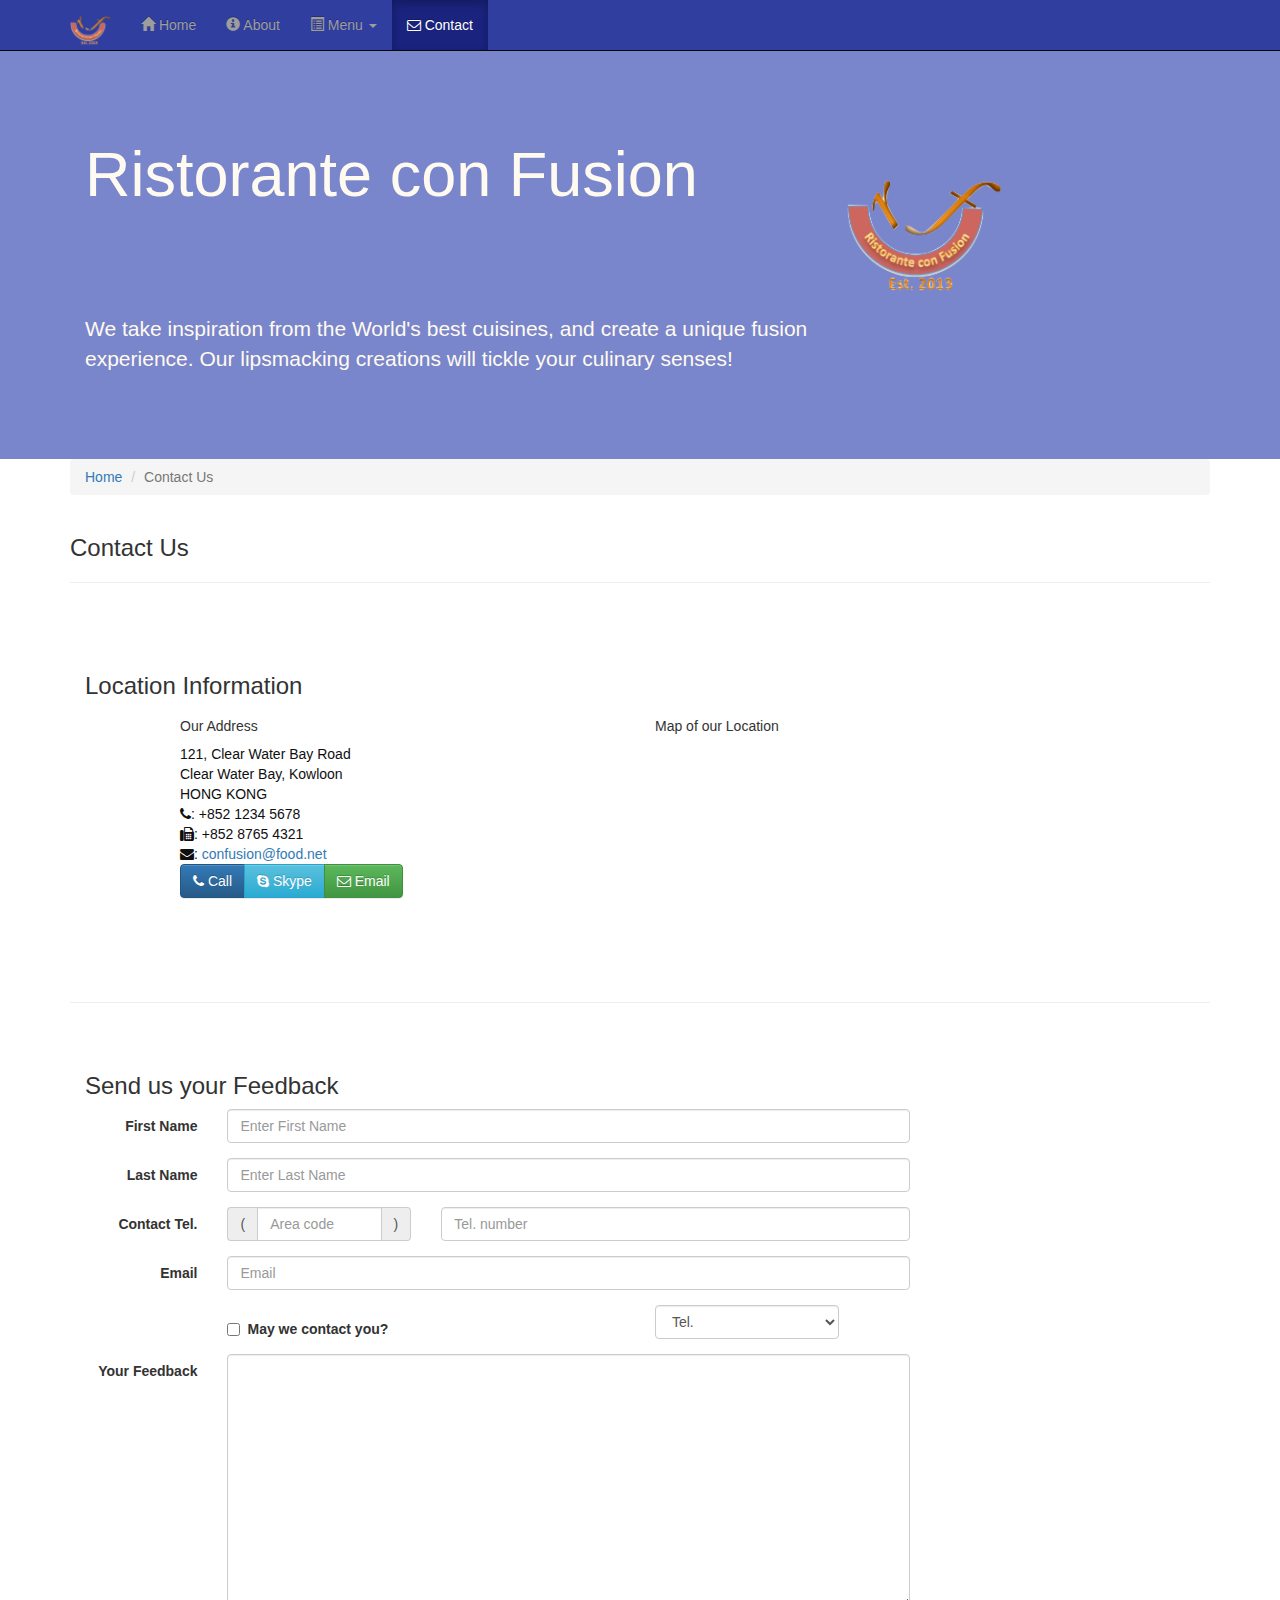
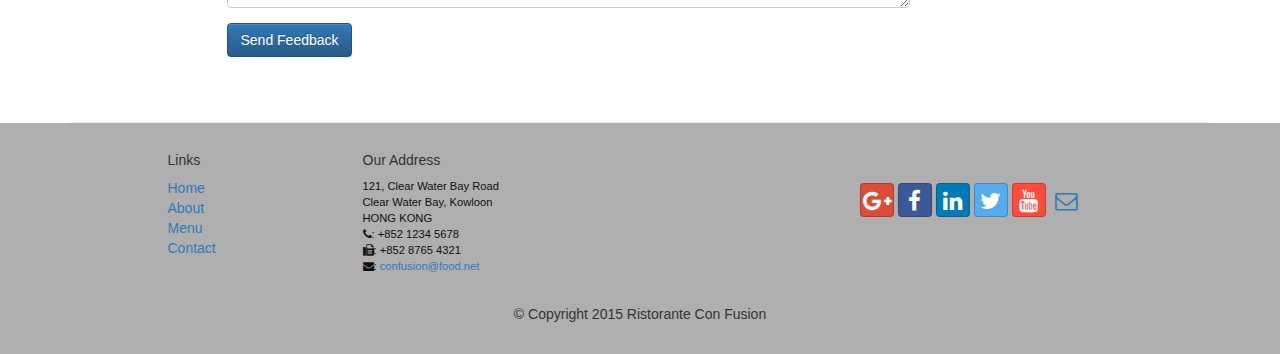
<file: contactus.html>
<!DOCTYPE html>
<!-- saved from url=(0081)./contactus.html -->
<html lang="en"><head><meta http-equiv="Content-Type" content="text/html; charset=UTF-8">
     
    <meta http-equiv="X-UA-Compatible" content="IE=edge">
    <meta name="viewport" content="width=device-width, initial-scale=1">
    <!-- The above 3 meta tags *must* come first in the head; any other head 
         content must come *after* these tags -->
    <title>Ristorante Con Fusion: About Us</title>
        <!-- Bootstrap -->
    <link href="bower_components/bootstrap/dist/css/bootstrap.min.css" rel="stylesheet">
    <link href="bower_components/bootstrap/dist/css/bootstrap-theme.min.css" rel="stylesheet">
    <link href="css/bootstrap-social.css" rel="stylesheet">
    <!--bootstrap social works with font awesome to create buttons for social media sites -->
    <link href="bower_components/font-awesome/css/font-awesome.min.css" rel="stylesheet">
    <link  href="css/mystyle.css" rel="stylesheet">

    <!-- HTML5 shim and Respond.js for IE8 support of HTML5 elements and media queries -->
    <!-- WARNING: Respond.js doesn't work if you view the page via file:// -->
    <!--[if lt IE 9]>
      <script src="https://oss.maxcdn.com/html5shiv/3.7.2/html5shiv.min.js"></script>
      <script src="https://oss.maxcdn.com/respond/1.4.2/respond.min.js"></script>
    <![endif]-->
</head>

<body>
    <nav class="navbar navbar-inverse navbar-fixed-top" role="navigation">
        <div class="container">
            <div class="navbar-header">
                <button type="button" class="navbar-toggle collapsed" data-toggle="collapse" data-target="#navbar" aria-expanded="false" aria-controls="navbar">
                    <span class="sr-only">Toggle navigation</span>
                    <span class="icon-bar"></span>
                    <span class="icon-bar"></span>
                    <span class="icon-bar"></span>
                </button>
                <a class="navbar-brand" href="./index.html"><img src="./img/img/logo.png" height=30 width=41 ></a>
            </div>
            <div id="navbar" class="navbar-collapse collapse">
                <ul class="nav navbar-nav">
                    <li><a href="./index.html"><span class="glyphicon glyphicon-home" aria-hidden="true"></span> Home</a></li>
                    <li><a href="./aboutus.html">
                        <span class="glyphicon glyphicon-info-sign" aria-hidden="true"></span> About</a></li>
                    <li class="dropdown">
                        <a href="./contactus.html#" class="dropdown-toggle" data-toggle="dropdown" role="button" aria-haspopup="true" aria-expanded="false"><span class="glyphicon glyphicon-list-alt"
                         aria-hidden="true"></span>  
                         Menu <span class="caret"></span></a>
                        <ul class="dropdown-menu">
                            <li><a href="./contactus.html#">Appetizers</a></li>
                            <li><a href="./contactus.html#">Main Courses</a></li>
                            <li><a href="./contactus.html#">Desserts</a></li>
                            <li><a href="./contactus.html#">Drinks</a></li>
                            <li role="separator" class="divider"></li>
                            <li class="dropdown-header">Specials</li>
                            <li><a href="./contactus.html#">Lunch Buffet</a></li>
                            <li><a href="./contactus.html#">Weekend Brunch</a></li>
                        </ul>
                    </li>
                    <li class="active"><a href="./contactus.html#"><i class="fa fa-envelope-o"></i> Contact</a></li>
                </ul>
            </div>
        </div>
    </nav>  
    <header class="jumbotron">

        <!-- Main component for a primary marketing message or call to action -->

        <div class="container">
            <div class="row row-header">
                <div class="col-xs-12 col-sm-8">
                    <h1>Ristorante con Fusion</h1>
                    <p style="padding:40px;"></p>
                    <p>We take inspiration from the World's best cuisines, and create a unique fusion experience. Our lipsmacking creations will tickle your culinary senses!</p>
                </div>
                <div class="col-xs-12 col-sm-2">
                    <p style="padding:20px;"></p>
                    <img class="img-responsive" src="./img/img/logo.png" >
                </div>
            </div>
        </div>
    </header>

    <div class="container">
        <div class="row">
            <div class="col-xs-12">
               <ul class="breadcrumb">
                   <li><a href="./index.html">Home</a></li>
                   <li class="active">Contact Us</li>
               </ul>
            </div>
            <div class="col-xs-12">
               <h3>Contact Us</h3>
               <hr>
            </div>
        </div>
        
        <div class="row row-content">
           <div class="col-xs-12">
              <h3>Location Information</h3> 
           </div>
            <div class="col-xs-12 col-sm-4 col-sm-offset-1">
                   <h5>Our Address</h5>
                    <address style="font-size: 100%">
		              121, Clear Water Bay Road<br>
		              Clear Water Bay, Kowloon<br>
		              HONG KONG<br>
		              <i class="fa fa-phone"></i>: +852 1234 5678<br>
		              <i class="fa fa-fax"></i>: +852 8765 4321<br>
		              <i class="fa fa-envelope"></i>: 
                        <a href="mailto:confusion@food.net">confusion@food.net</a>
		           </address>
            </div>
            <div class="col-xs-12 col-sm-6 col-sm-offset-1">
                <h5>Map of our Location</h5>
            </div>
            <div class="col-xs-12 col-sm-11 col-sm-offset-1">
                <div class="btn-group" role="group" aria-label="...">
                    <a type="button" class="btn btn-primary" href="tel:+85212345678"><i class="fa fa-phone"></i> Call</a>
                    <a type="button" class="btn btn-info"><i class="fa fa-skype"></i> Skype</a>
                    <a type="button" class="btn btn-success" href="mailto:confusion@food.net"><i class="fa fa-envelope-o"></i> Email</a>
                </div>
            </div>
        </div>

        <div class="row row-content">
           <div class="col-xs-12">
              <h3>Send us your Feedback</h3> 
           </div>
            <div class="col-xs-12 col-sm-9">
                <form class="form-horizontal" role="form">
                    <div class="form-group">
                        <label for="firstname" class="col-sm-2 control-label">First Name</label>                        
                        <div class="col-sm-10">
                            <input type="text" class="form-control" id="firstname" name="firstname" placeholder="Enter First Name">
                        </div>
                    </div>
                    <div class="form-group">
                        <label for="lastname" class="col-sm-2 control-label">Last Name</label>
                        <div class="col-sm-10">
                            <input type="text" class="form-control" id="lastname" name="lastname" placeholder="Enter Last Name">
                        </div>
                    </div>
                    <div class="form-group">
                        <label for="telnum" class="col-xs-12 col-sm-2 control-label">Contact Tel.</label>
                        <div class="col-xs-5 col-sm-4 col-md-3">
                            <div class="input-group">
                                <div class="input-group-addon">(</div>
                                    <input type="tel" class="form-control" id="areacode" name="areacode" placeholder="Area code">
                                <div class="input-group-addon">)</div>
                            </div>
                        </div>
                        <div class="col-xs-7 col-sm-6 col-md-7">
                            <input type="tel" class="form-control" id="telnum" name="telnum" placeholder="Tel. number">
                        </div>
                    </div>
                    <div class="form-group">
                        <label for="emailid" class="col-sm-2 control-label">Email</label>
                        <div class="col-sm-10">
                            <input type="email" class="form-control" id="emailid" name="emailid" placeholder="Email">
                        </div>
                    </div>
                    <div class="form-group">
                       <div class="checkbox col-sm-5 col-sm-offset-2">
                            <label class="checkbox-inline">
                                <input type="checkbox" name="approve" value="">
                                <strong>May we contact you?</strong>
                            </label>
                        </div>
                        <div class="col-sm-3 col-sm-offset-1">
                            <select class="form-control">
                                <option>Tel.</option>
                                <option>Email</option>
                            </select>
                        </div>
                    </div>
                    <div class="form-group">
                        <label for="feedback" class="col-sm-2 control-label">Your Feedback</label>
                        <div class="col-sm-10">
                            <textarea class="form-control" id="feedback" name="feedback" rows="12"></textarea>
                        </div>
                    </div>
                    <div class="form-group">
                        <div class="col-sm-offset-2 col-sm-10">
                            <button type="submit" class="btn btn-primary">Send Feedback</button>
                        </div>
                    </div>
                </form>
            </div>
             <div class="col-xs-12 col-sm-3">
                <p style="padding:20px;"></p>
            </div>
       </div>

    </div>

    <footer class="row-footer">
        <div class="container">
            <div class="row">             
                <div class="col-xs-5 col-xs-offset-1 col-sm-2 col-sm-offset-1">
                    <h5>Links</h5>
                    <ul class="list-unstyled">
                        <li><a href="./contactus.html#">Home</a></li>
                        <li><a href="./contactus.html#">About</a></li>
                        <li><a href="./contactus.html#">Menu</a></li>
                        <li><a href="./contactus.html#">Contact</a></li>
                    </ul>
                </div>
                <div class="col-xs-6 col-sm-5">
                    <h5>Our Address</h5>
                    <address>
		              121, Clear Water Bay Road<br>
		              Clear Water Bay, Kowloon<br>
		              HONG KONG<br>
		              <i class="fa fa-phone"></i>: +852 1234 5678<br>
		              <i class="fa fa-fax"></i>: +852 8765 4321<br>
		              <i class="fa fa-envelope"></i>: 
                        <a href="mailto:confusion@food.net">confusion@food.net</a>
		           </address>
                </div>
                <div class="col-xs-12 col-sm-4">
                    <div class="nav navbar-nav" style="padding: 40px 10px;">
                        <a class="btn btn-social-icon btn-google-plus" href="http://google.com/+"><i class="fa fa-google-plus"></i></a>
                        <a class="btn btn-social-icon btn-facebook" href="http://www.facebook.com/profile.php?id="><i class="fa fa-facebook"></i></a>
                        <a class="btn btn-social-icon btn-linkedin" href="http://www.linkedin.com/in/"><i class="fa fa-linkedin"></i></a>
                        <a class="btn btn-social-icon btn-twitter" href="http://twitter.com/"><i class="fa fa-twitter"></i></a>
                        <a class="btn btn-social-icon btn-youtube" href="http://youtube.com/"><i class="fa fa-youtube"></i></a>
                        <a class="btn btn-social-icon" href="mailto:"><i class="fa fa-envelope-o"></i></a>
                    </div>
                </div>
                <div class="col-xs-12">
                    <p style="padding:10px;"></p>
                    <p align="center">© Copyright 2015 Ristorante Con Fusion</p>
                </div>
            </div>
        </div>
    </footer>
    <!-- jQuery (necessary for Bootstrap's JavaScript plugins) -->
<script	src="bower_components/jquery/dist/jquery.min.js"></script>	
<!--	Include	all	compiled	plugins	(below),	or	include	individual	files	
as	needed	-->	
<script	src="bower_components/bootstrap/dist/js/bootstrap.min.js"></script>


</body></html>
</file>
<file: css/mystlye.css>
.row-header{
    margin:0px auto;
    padding:0px auto;
}

.row-content {
    margin:0px auto;
    padding: 50px 0px 50px 0px;
    border-bottom: 1px ridge;
    min-height:400px;
}

.row-footer{
    background-color: #AfAfAf;
    margin:0px auto;
    padding: 20px 0px 20px 0px;
}
.jumbotron {
    padding:70px 30px 70px 30px;
    margin:0px auto;
    background: #7986CB ;
    color:floralwhite;
}

address{
    font-size:80%;
    margin:0px;
    color:#0f0f0f;
}
body{
    padding:50px 0px 0px 0px;
    z-index:0;
}

.navbar-inverse {
     background: #303F9F;
}

.navbar-inverse .navbar-nav > .active > a,
.navbar-inverse .navbar-nav > .active > a:hover,
.navbar-inverse .navbar-nav > .active > a:focus {
    color: #fff;
    background: #1A237E;
}

.navbar-inverse .navbar-nav > .open > a,
 .navbar-inverse .navbar-nav > .open > a:hover,
 .navbar-inverse .navbar-nav > .open > a:focus {
    color: #fff;
    background: #1A237E;
}

.navbar-inverse .navbar-nav .open .dropdown-menu> li> a,
.navbar-inverse .navbar-nav .open .dropdown-menu {
    background-color: #303F9F;
    color:#eeeeee;
}

.navbar-inverse .navbar-nav .open .dropdown-menu> li> a:hover {
    color:#000000;
}
.tab-content {
    border-left: 1px solid #ddd;
    border-right: 1px solid #ddd;
    border-bottom: 1px solid #ddd;
    padding: 10px;
}
.affix {
    top:80px;
}
.carousel {
    background:#1A237E;
}
.carousel .item {
  height: 300px;
}
.item img {
    position: absolute;
    top: 0;
    left: 0;
    min-height: 300px;
}

#carouselButtons {
    right:0px;
    position: absolute;
    bottom: 0px;
}
</file>
<file: css/mystyle.css>
.row-header {
  margin: 0px auto;
  padding: 0px 0px;
}
.row-content {
  margin: 0px auto;
  padding: 50px 0px;
  border-bottom: 1px ridge;
  min-height: 400px;
}
.row-footer {
  margin: 0px auto;
  padding: 20px 0px;
  background-color: #AfAfAf;
}
.jumbotron {
  margin: 0px auto;
  padding: 70px 30px;
  background: #7986CB;
  color: floralwhite;
}
.carousel {
  background: #1a237e;
}
.carousel .item {
  height: 300px;
}
.carousel .item img {
  left: 0;
  min-height: 300px;
  position: absolute;
  top: 0;
}
.navbar-inverse {
  background: #303f9f;
  color: #ffffff;
}
.navbar-inverse .navbar-nav > .active > a {
  background: #1a237e;
  color: #ffffff;
}
.navbar-inverse .navbar-nav > .active > a:hover {
  background: #1a237e;
  color: #ffffff;
}
.navbar-inverse .navbar-nav > .active > a:focus {
  background: #1a237e;
  color: #ffffff;
}
.navbar-inverse .navbar-nav > .open > a {
  background: #1a237e;
  color: #ffffff;
}
.navbar-inverse .navbar-nav > .open > a:hover {
  background: #1a237e;
  color: #ffffff;
}
.navbar-inverse .navbar-nav > .open > a:focus {
  background: #1a237e;
  color: #ffffff;
}
.navbar-inverse .navbar-nav .open .dropdown-menu > li > a {
  background-color: #303f9f;
  color: #eeeeee;
}
.navbar-inverse .navbar-nav .open .dropdown-menu > li > a:hover {
  color: #000000;
}
.navbar-inverse .navbar-nav .open .dropdown-menu {
  background-color: #303f9f;
  color: #eeeeee;
}
address {
  color: #0f0f0f;
  font-size: 80%;
  margin: 0px;
}
body {
  align: center;
  padding: 50px 0px 0px 0px;
  z-index: 0;
}
.tab-content {
  border-bottom: 1px solid #dddddd;
  border-left: 1px solid #dddddd;
  border-right: 1px solid #dddddd;
  padding: 10px;
}
.affix {
  top: 100px;
}
#carouselButtons {
  bottom: 0px;
  position: absolute;
  right: 0px;
}
</file>
